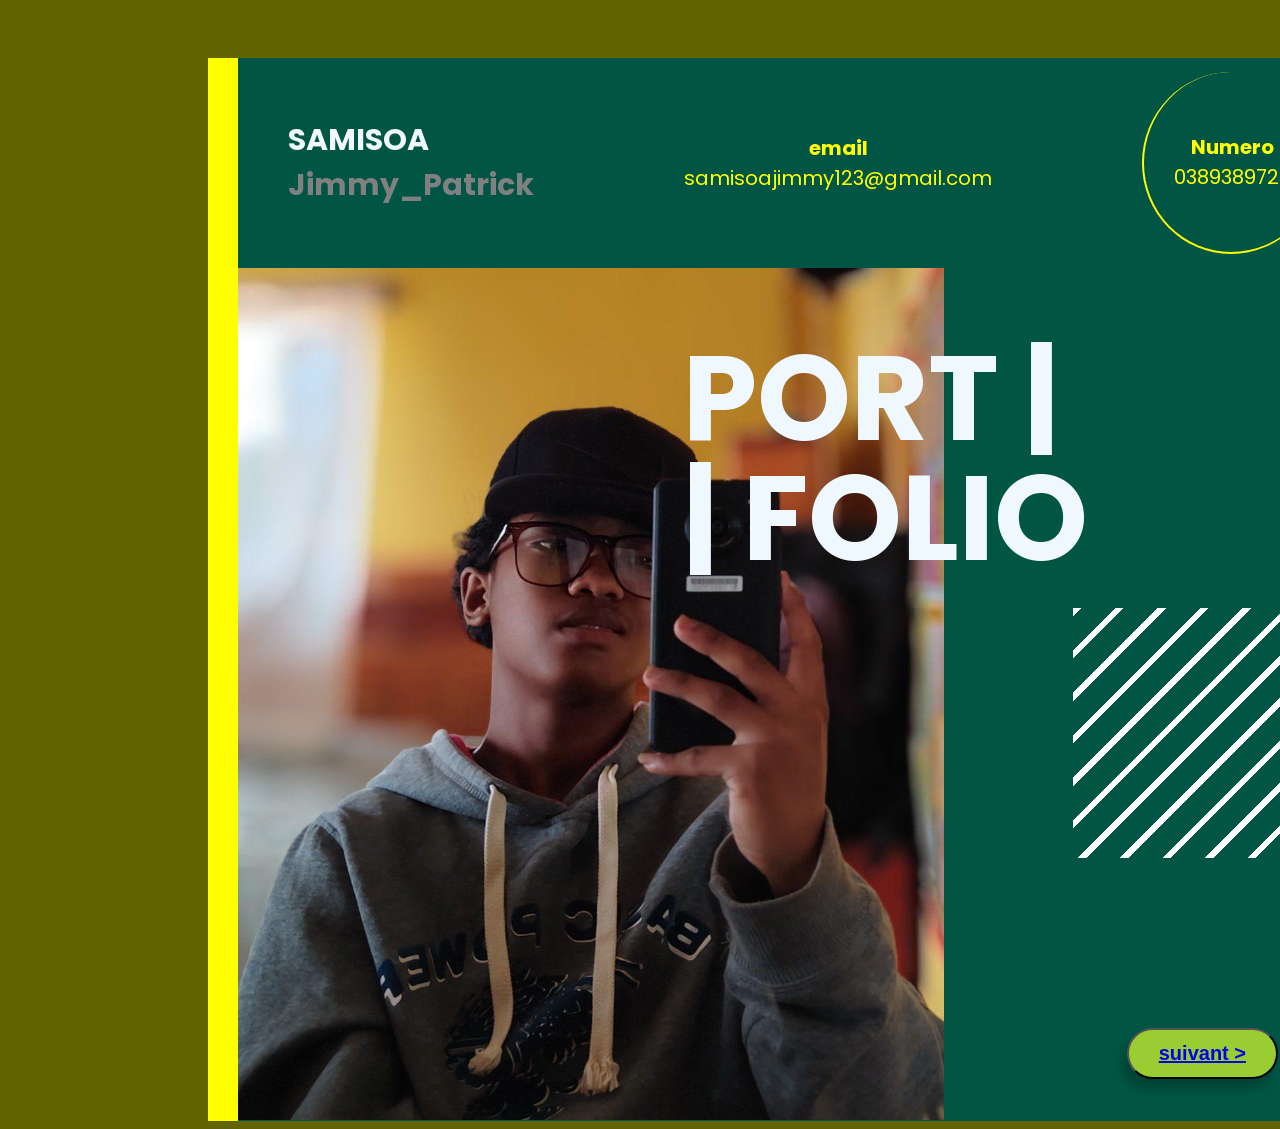
<file: index.html>
<!DOCTYPE html>
<html lang="en">
<head>
    <meta charset="UTF-8">
    <meta name="viewport" content="width=1500, initial-scale=1.0">
    <link rel="stylesheet" href="style.css">
    <link href="https://fonts.googleapis.com/css2?family=Poppins:wght@300;600;800&display=swap" rel="stylesheet">
    <title>accueille</title>
</head>
<body>

<div class="tout">

<section class="conteneur">

    <section class="cadre-1">
        <div>
            <h2><strong>SAMISOA</strong><br><span style="color: gray;">Jimmy_Patrick</span></h2>
        </div>
            
        <div class="num1">
            <span style="color: yellow;"><strong>email</strong><br>samisoajimmy123@gmail.com</span>
        </div>

        <div class="num2">
            <span style="color: yellow;"><strong>Numero</strong><br>0389389723</span>
        </div>
    </section>

    <section class="pdp">
        <img src="IMG/pdp - Copie.png" alt="pdp">
        <div>
            <p>PORT  |<br>|  FOLIO</p>
        </div>

        <div class="motif"></div>

        <button><a href="page2/page2.html"><strong>suivant &gt;</strong></a></button>
    </section>


</section>

</div>

</body>
</html>
</file>
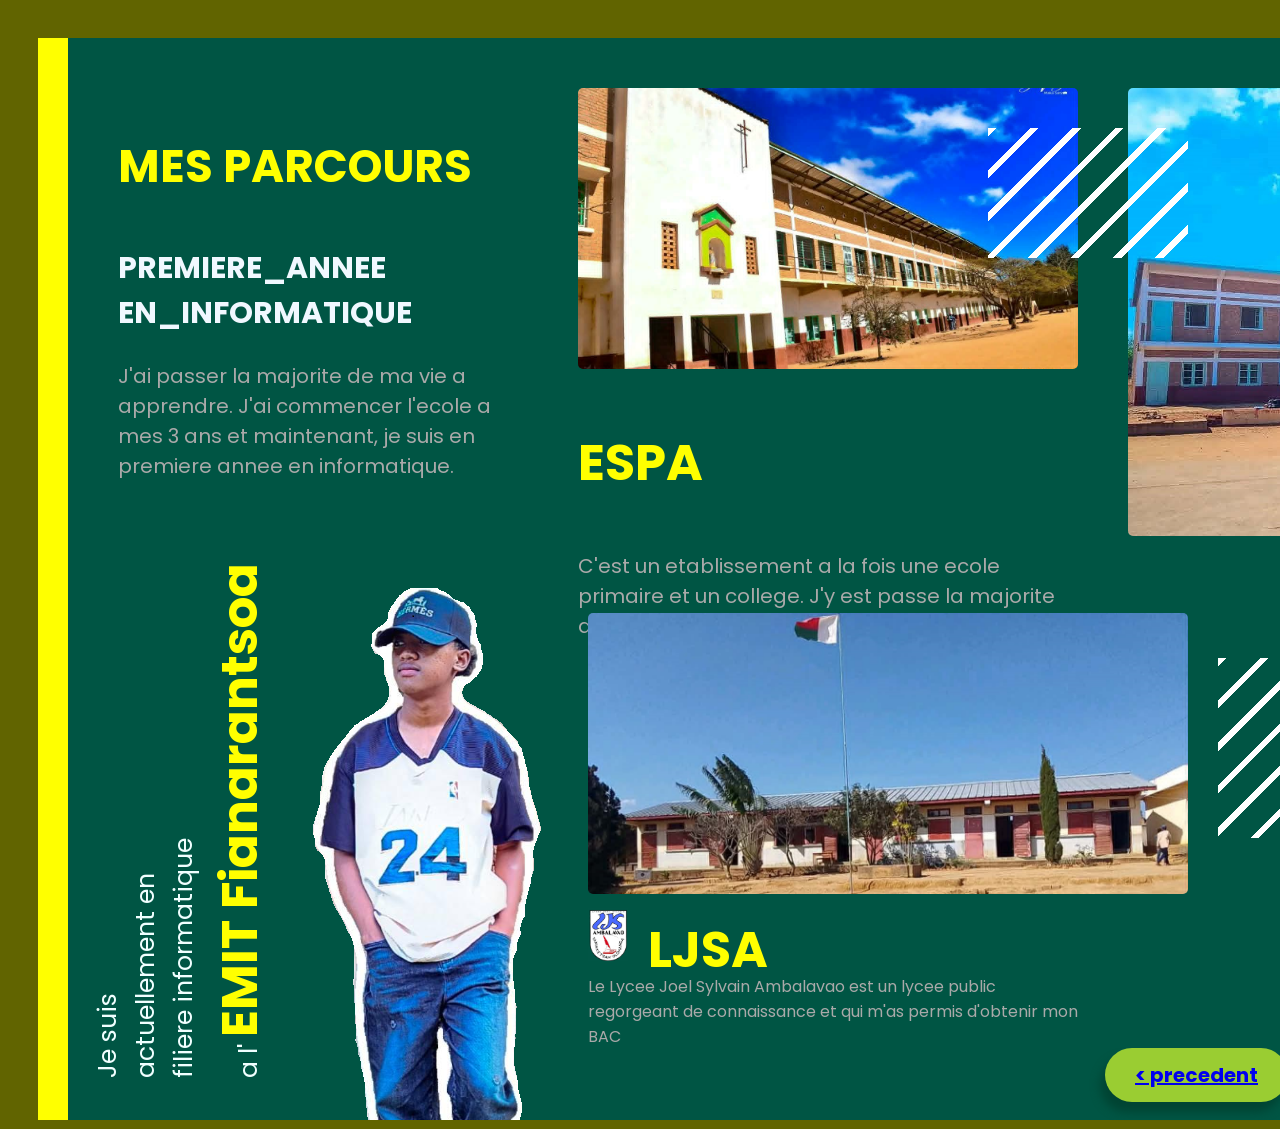
<file: page2/page2.html>
<!DOCTYPE html>
<html lang="en">
<head>
    <meta charset="UTF-8">
    <meta name="viewport" content="width=1500, initial-scale=1.0">
    <link href="https://fonts.googleapis.com/css2?family=Poppins:wght@300;600;800&display=swap" rel="stylesheet">
    <link rel="stylesheet" href="style.css">
    <title>page2</title>
</head>
<body>

    <div class="tout">

    <section class="conteneur">

        <section class="contenant1">
            <div class="intro">
                <h1><strong>MES PARCOURS</strong></h1>
                <h2><strong>PREMIERE_ANNEE <br>EN_INFORMATIQUE</strong></h2>
                <p>
                    J'ai passer la majorite de ma vie a apprendre. J'ai commencer l'ecole a mes 3 ans et maintenant, je suis en premiere annee en informatique.
                </p>
            </div>
            <div class="espa">
                <img src="../IMG/ESPA.jpg" alt="ESPA">
                <h1>ESPA</h1>
                <p>C'est un etablissement a la fois une ecole primaire et un college.
                    J'y est passe la majorite de ma vie scolaire et obtenue mon CEPE et BEPC.
                </p>
            </div>
            <div class="espa2">
                <img src="../IMG/ESPA2.jpg" alt="ESPA2">
            </div>
        </section>

        <section class="contenant2">
            <div class="pdp2">
                <img src="../IMG/pdp2.png" alt="photos">
            </div>
            <div class="ljsa">
                <img src="../IMG/LJSA.jpg" alt="LJSA" class="bat">
                <img src="../IMG/logo-LJSA.jpg" alt="logo" class="logo">
                <h1>LJSA</h1>
                <p>Le Lycee Joel Sylvain Ambalavao est un lycee public regorgeant de connaissance et qui m'as permis d'obtenir mon BAC</p>
            </div>
            <div class="message1">
                Je suis <br> actuellement en <br>filiere informatique <br>a l' <strong>EMIT Fianarantsoa</strong>
            </div>
            <div class="motif1"></div>
            <div class="motif2"></div>

        </section>

        <div class="precedent">
            <a href="../index.html"><strong>&lt; precedent</strong></a>
        </div>
        <div class="suivant">
            <a href="../page3/page3.html"><strong>suivant &gt;</strong></a>
        </div>

    </section>

    </div>

</body>
</html>
</file>
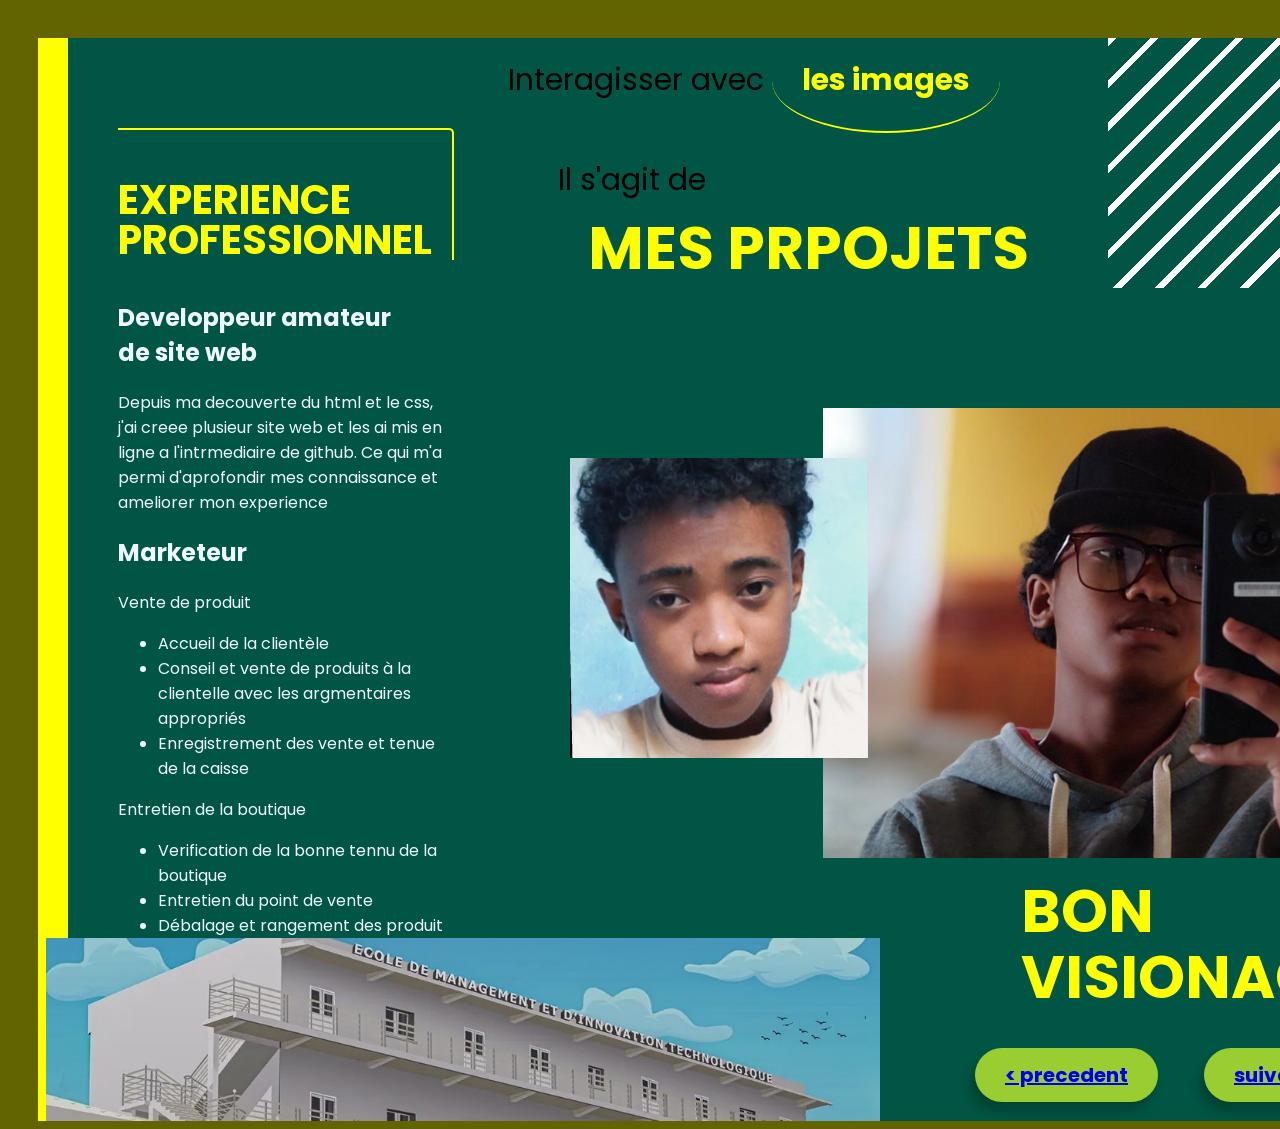
<file: page3/page3.html>
<!DOCTYPE html>
<html lang="en">
<head>
    <meta charset="UTF-8">
    <meta name="viewport" content="width=1500, initial-scale=1.0">
    <link rel="stylesheet" href="style.css">
    <link href="https://fonts.googleapis.com/css2?family=Poppins:wght@300;600;800&display=swap" rel="stylesheet">
    <title>page3</title>
</head>
<body>
    <div class="tout">
        <div>
            <a href="https://emitgroupe.github.io/cv-3/"><img src="../IMG/pdp1.png" alt="projet1" class="projet1"></a>
            <a href="https://samisoajimmy123-cmyk.github.io/cv-jimmy/"><img src="../IMG/pdp4.jpg" alt="projet2" class="projet2"></a>
            <a href="https://emitgroupe.github.io/METU-groupe-7/"><img src="../IMG/bat.jpg" alt="projet3" class="projet3"></a>
        </div>
        <div class="message1">
            Interagisser avec <strong>les images</strong>
        </div>
        <div class="message2">
            Il s'agit de <br><strong>MES PRPOJETS</strong>
        </div>
        <div class="message3">
            <strong>BON <br>VISIONAGE!</strong>
        </div>
        <div class="precedent">
            <a href="../page2/page2.html"><strong>&lt; precedent</strong></a>
        </div>
        <div class="suivant">
            <a href="../page4/page4.html"><strong>suivant &gt;</strong></a>
        </div>

    <section class="conteneur">

        <div class="num1">
            <section class="liste">
                <h1 class="titre"><span style="color: yellow;"><strong>EXPERIENCE</strong><br>PROFESSIONNEL</span></h1>
                <h2>Developpeur amateur <br>de site web</h2>
                <p>Depuis ma decouverte du html et le css, j'ai creee plusieur site web et les ai mis en ligne a l'intrmediaire de github. Ce qui m'a permi d'aprofondir mes connaissance et ameliorer mon experience</p>
                <h2>Marketeur</h2>

            <div class="l1">
            
                <p><span>Vente de produit</span></p>
                <ul>
                    <li>Accueil de la clientèle</li>
                    <li>Conseil et vente de produits à la clientelle avec les argmentaires appropriés</li>
                    <li>Enregistrement des vente et tenue de la caisse</li>
                </ul>

            </div>

            <div class="l2">

                <p><span>Entretien de la boutique</span></p>
                <ul>
                    <li>Verification de la bonne tennu de la boutique</li>
                    <li>Entretien du point de vente</li>
                    <li>Débalage et rangement des produit</li>
                </ul>

            </div>
        
        </section>

        <section>

        <div class="motif"></div>

        </section>

        </div>

    </section>
    </div>
    
</body>
</html>
</file>
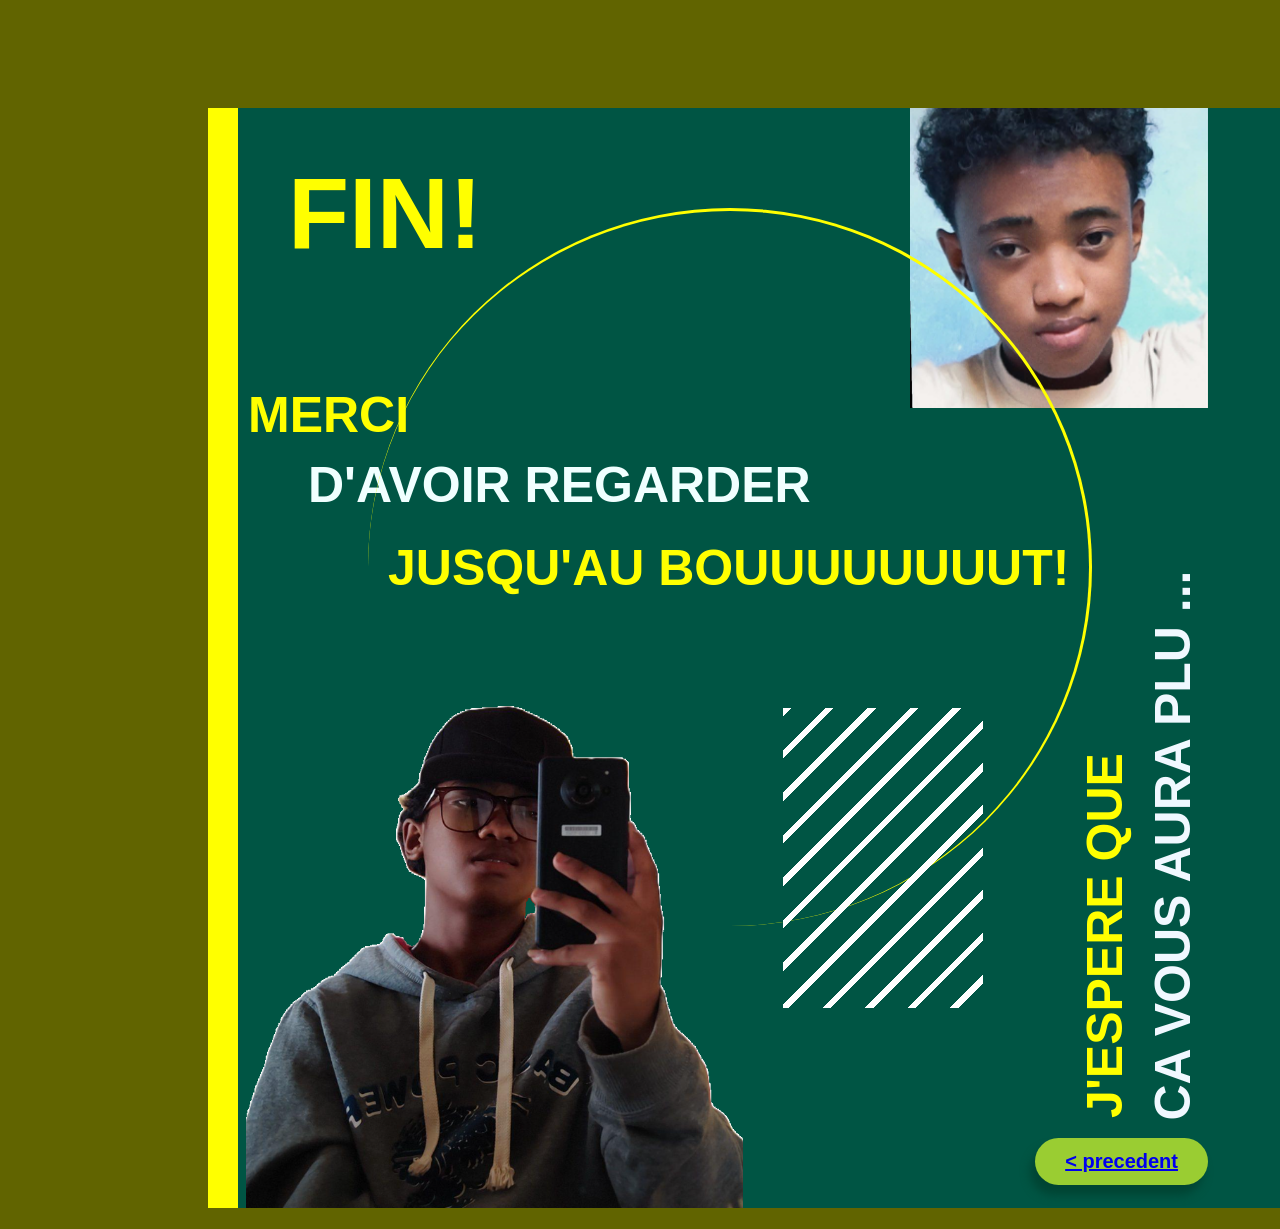
<file: page4/page4.html>
<!DOCTYPE html>
<html lang="en">
<head>
    <meta charset="UTF-8">
    <meta name="viewport" content="width=1500, initial-scale=1.0">
    <link rel="stylesheet" href="style.css">
    <title>page4</title>
</head>
<body>

    <div class="tout">

    <section class="conteneur">

        <p><strong>FIN!</strong></p>

        <section>

            <div class="img1">
                <img src="../IMG/pdp4.jpg" alt="img1">
            </div>

            <div class="img2">
                <img src="../IMG/pdp2.0.png" alt="img2">
            </div>

        </section>
        <section class="message1">
            <strong class="num1">MERCI</strong><br>
            <strong class="num2">D'AVOIR REGARDER</strong><br>
            <strong class="num3">JUSQU'AU BOUUUUUUUUT!</strong>
            <strong class="num4">J'ESPERE QUE</strong>
            <strong class="num5">CA VOUS AURA PLU ...</strong>
        </section>
        <section>

            <div class="motif"></div>

            <div class="precedent">
                <a href="../page3/page3.html"><strong>&lt; precedent</strong></a>
            </div>

        </section>

    </section>
    </div>

</body>
</html>
</file>
<file: style.css>
body{
    min-width: 1024px;
    font-family: 'poppins', sans-serif;
    background-color: rgb(97, 100, 0);
}

.tout{
    position: relative;
    width: 1500px;
    height: 1113px;
    margin: 0 auto;
    overflow: hidden;
}

.conteneur{
    margin: 50px 200px;
    padding: 0;
    background-color: #054;
    color: aliceblue;
    display: block;
    width: max-content;
    height: 1063px;
    border-left: 30px solid yellow;
}

.cadre-1{
    height: 170px;
    max-width: max-content;
    padding: 20px 50px;
    margin: 0;
    display: flex;
    align-items: center;
    gap: 150px;
    justify-content: center;
}

.cadre-1 h2{
    font-size: 30px;
}

.cadre-1 .num2{
    text-align: center;
    font-size: 20px;
    border-bottom: 2px solid yellow;
    border-left: 2px solid yellow;
    border-radius: 50%;
    padding: 60px 30px;
}

.cadre-1 .num1{
    text-align: center;
    font-size: 20px;
}

.pdp img{
    float: left;
    margin-top: 52px;
    margin: 0;
}

.pdp p{
    position: absolute;
    top: 210px;
    right: 420px;
    font-size: 120px;
    font-weight: bolder;
    line-height: 1;
}

.motif{
    position: absolute;
    top: 600px;
    right: 185px;
    width: 250px;
    height: 250px;
    background: repeating-linear-gradient(
        135deg,
        white 0px,
        white 6px,
        transparent 6px,
        transparent 30px
    );
    background-color: transparent;
}

button{
    background: yellowgreen;
    color: black;
    padding: 12px 30px;
    border-radius: 30px;
    text-align: center;
    text-decoration-line: none;
    font-size: 20px;
    margin-right: 0px;
    box-shadow: -5px 10px 10px #043;
    transition: 0.4s;
    position: absolute;
    top: 1020px;
    right: 230px;
}

button:hover{
    transform: translateY(-3px);
    background-color: yellow;
    box-shadow: 0 0 8px yellow;
}
</file>
<file: page2/style.css>
body{
    min-width: 1024px;
    font-family: 'poppins', sans-serif;
    background-color: rgb(97, 100, 0);
}

.tout{
    position: relative;
    width: 1500px;
    height: 1113px;
    margin: 0 auto;
    overflow: hidden;
}

.conteneur{
    background-color: #054;
    margin: 30px;
    padding: 50px;
    height: 982px;
    border-left: 30px solid yellow;
    color: aliceblue;
}

.contenant1{
    display: flex;
    max-height: 500px;
    width: auto;
    gap: 50px;
}

.contenant1 h1{
    color: yellow;
    font-size: 45px;
}

.contenant1 h2{
    font-size: 30px;
}

.contenant1 p{
    font-size: 20px;
    color: darkgray;
}

.intro{
    width: 450px;
}

.espa{
    max-width: 500px;
}

.espa img{
    width: 500px;
    border-radius: 5px;
    transition: 0.5s;
}

.espa img:hover{
    transform: translateY(-5px);
    box-shadow: 0 0 10px white;
}

.espa h1{
    color: yellow;
    font-size: 50px;
}

.espa p{
    color: darkgray;
    font-size: 20px;
}

.espa2 img{
    width: 300px;
    border-radius: 5px;
    transition: 0.5s;
}

.espa2 img:hover{
    transform: translateY(-5px);
    box-shadow: 0 0 10px white;
}

.pdp2 img{
    position: absolute;
    left: 300px;
}

.contenant2{
    display: flex;
    gap: 50px;
}

.ljsa .bat{
    position: absolute;
    top: 605px;
    left: 580px;
    width: 600px;
    border-radius: 5px;
    transition: 0.5s;
}

.ljsa .bat:hover{
    transform: translateY(-5px);
    box-shadow: 0 0 10px white;
}

.ljsa .logo{
    position: absolute;
    top: 900px;
    left: 580px;
    width: 40px;
}

.ljsa h1{
    color: yellow;
    font-size: 50px;
    position: absolute;
    top: 855px;
    left: 640px;
}

.ljsa p{
    color: darkgray;
    width: 500px;
    position: absolute;
    top: 950px;
    left: 580px;
}

.message1{
    font-size: 25px;
    width: 550px;
    position: absolute;
    top: 700px;
    right: 1050px;
    color: azure;
    rotate: 270deg;
}

.message1 strong{
    color: yellow;
    font-size: 50px;
}

.motif1{
    position: absolute;
    top: 650px;
    right: 40px;
    width: 250px;
    height: 180px;
    background: repeating-linear-gradient(
        135deg,
        white 0px,
        white 6px,
        transparent 6px,
        transparent 30px
    );
    background-color: transparent;
}

.motif2{
    position: absolute;
    top: 120px;
    right: 320px;
    width: 200px;
    height: 130px;
    background: repeating-linear-gradient(
        135deg,
        white 0px,
        white 6px,
        transparent 6px,
        transparent 30px
    );
    background-color: transparent;
}

.precedent{
    background: yellowgreen;
    color: black;
    padding: 12px 30px;
    border-radius: 30px;
    text-align: center;
    text-decoration-line: none;
    font-size: 20px;
    margin-right: 0px;
    box-shadow: -5px 10px 10px #043;
    transition: 0.4s;
    position: absolute;
    top: 1040px;
    right: 220px;
}

.precedent:hover{
    transform: translateY(-3px);
    background-color: yellow;
    box-shadow: 0 0 8px yellow;
}

.suivant{
    background: yellowgreen;
    color: black;
    padding: 12px 30px;
    border-radius: 30px;
    text-align: center;
    text-decoration-line: none;
    font-size: 20px;
    margin-right: 0px;
    box-shadow: -5px 10px 10px #043;
    transition: 0.4s;
    position: absolute;
    top: 1040px;
    right: 50px;
}

.suivant:hover{
    transform: translateY(-3px);
    background-color: yellow;
    box-shadow: 0 0 8px yellow;
}
</file>
<file: page3/style.css>
body{
    min-width: 1024px;
    font-family: 'poppins', sans-serif;
    background-color: rgb(97, 100, 0);
}

.tout{
    position: relative;
    width: 1500px;
    height: 1113px;
    margin: 0 auto;
    overflow: hidden;
}

.conteneur{
    background-color: #054;
    margin: 30px;
    padding: 50px;
    height: 1000px;
    border-left: 30px solid yellow;
    color: aliceblue;
}

.num1{
    max-width: 400px;
    max-height: 600px;
    display: flex;
    gap: 480px;
}

.num1 img{
    height: 500px;
    float: right;
    margin-top: 550px;
}

.titre{
    font-size: 40px;
    line-height: 1;
    padding-top: 50px;
    padding-right: 20px;
    border-top: 2px solid yellow;
    border-right: 2px solid yellow;
    border-top-right-radius: 5px
}

.motif{
    position: absolute;
    top: 30px;
    right: 150px;
    width: 250px;
    height: 250px;
    background: repeating-linear-gradient(
        135deg,
        white 0px,
        white 6px,
        transparent 6px,
        transparent 30px
    );
    background-color: transparent;
}

.projet1{
    position: absolute;
    top: 400px;
    right: 38px;
    height: 450px;
    transition: 0.5s;
}

.projet1:hover{
    transform: translateY(-5px);
    box-shadow: 0 0 10px azure;
}

.projet2{
    position: absolute;
    height: 300px;
    top: 450px;
    right: 640px;
    transition: 0.5s;
}

.projet2:hover{
    transform: translateY(-5px);
    box-shadow: 0 0 10px azure;
}

.projet3{
    position: absolute;
    height: 200px;
    top: 930px;
    left: 38px;
    transition: 0.5s;
}

.projet3:hover{
    transform: translateY(-5px);
    box-shadow: 0 0 10px azure;
}

.message1{
    position: absolute;
    font-size: 30px;
    top: 50px;
    left: 500px;
}

.message1 strong{
    color: yellow;
    border-bottom: 2px solid yellow;
    border-radius: 50%;
    padding: 30px;
}

.message2{
    position: absolute;
    font-size: 30px;
    top: 150px;
    left: 550px;
}

.message2 strong{
    color: yellow;
    padding: 30px;
    font-size: 60px;
}

.message3{
    position: absolute;
    font-size: 30px;
    top: 840px;
    right: 100px;
    color: yellow;
    padding: 30px;
    font-size: 60px;
    line-height: 1.1;
}

.precedent{
    background: yellowgreen;
    color: black;
    padding: 12px 30px;
    border-radius: 30px;
    text-align: center;
    text-decoration-line: none;
    font-size: 20px;
    margin-right: 0px;
    box-shadow: -5px 10px 10px #043;
    transition: 0.4s;
    position: absolute;
    top: 1040px;
    right: 350px;
}

.precedent:hover{
    transform: translateY(-3px);
    background-color: yellow;
    box-shadow: 0 0 8px yellow;
}

.suivant{
    background: yellowgreen;
    color: black;
    padding: 12px 30px;
    border-radius: 30px;
    text-align: center;
    text-decoration-line: none;
    font-size: 20px;
    margin-right: 0px;
    box-shadow: -5px 10px 10px #043;
    transition: 0.4s;
    position: absolute;
    top: 1040px;
    right: 150px;
}

.suivant:hover{
    transform: translateY(-3px);
    background-color: yellow;
    box-shadow: 0 0 8px yellow;
}
</file>
<file: page4/style.css>
body{
    min-width: 1024px;
    font-family: 'poppins', sans-serif;
    background-color: rgb(97, 100, 0);
}

.tout{
    position: relative;
    width: 1500px;
    height: 1213px;
    margin: 0 auto;
    overflow: hidden;
}

.conteneur{
    background-color: #054;
    margin: 100px 200px;
    height: 1100px;
    max-width: 1200px;
    display: flex;
    border-left: 30px solid yellow;
    color: aliceblue;
}

.conteneur p{
    color: yellow;
    font-size: 100px;
    line-height: 1.1;
    padding-top: 50px;
    padding-left: 50px;
    margin-top: 0;
}

.img1 img{
    height: 300px;
    position: absolute;
    top: 100px;
    right: 300px;
}

.img2 img{
    height: 600px;
    position: absolute;
    top: 600px;
    left: 238px;
}

.message1{
    color: yellow;
    font-size: 50px;
    line-height: 1.1;
}

.num1{
    position: absolute;
    top: 380px;
    left: 240px;
}

.num2{
    position: absolute;
    top: 450px;
    left: 300px;
    color: azure;
}

.num3{
    position: absolute;
    top: 200px;
    left: 360px;
    padding: 330px 20px;
    border-right: 3px solid yellow;
    border-top: 3px solid yellow;
    border-radius: 50%;
}

.num4{
    rotate: 270deg;
    position: absolute;
    top: 900px;
    right: 220px;
}

.num5{
    rotate: 270deg;
    position: absolute;
    top: 810px;
    right: 60px;
    color: aliceblue;
}

.num6{
    position: absolute;
    top: 950px;
    right: 600px;
    padding: 35px;
}

.motif{
    position: absolute;
    top: 700px;
    right: 525px;
    width: 200px;
    height: 300px;
    background: repeating-linear-gradient(
        135deg,
        white 0px,
        white 6px,
        transparent 6px,
        transparent 30px
    );
    background-color: transparent;
}

.precedent{
    background: yellowgreen;
    color: black;
    padding: 12px 30px;
    border-radius: 30px;
    text-align: center;
    text-decoration-line: none;
    font-size: 20px;
    margin-right: 0px;
    box-shadow: -5px 10px 10px #043;
    transition: 0.4s;
    position: absolute;
    top: 1130px;
    right: 300px;
}

.precedent:hover{
    transform: translateY(-3px);
    background-color: yellow;
    box-shadow: 0 0 8px yellow;
}
</file>
